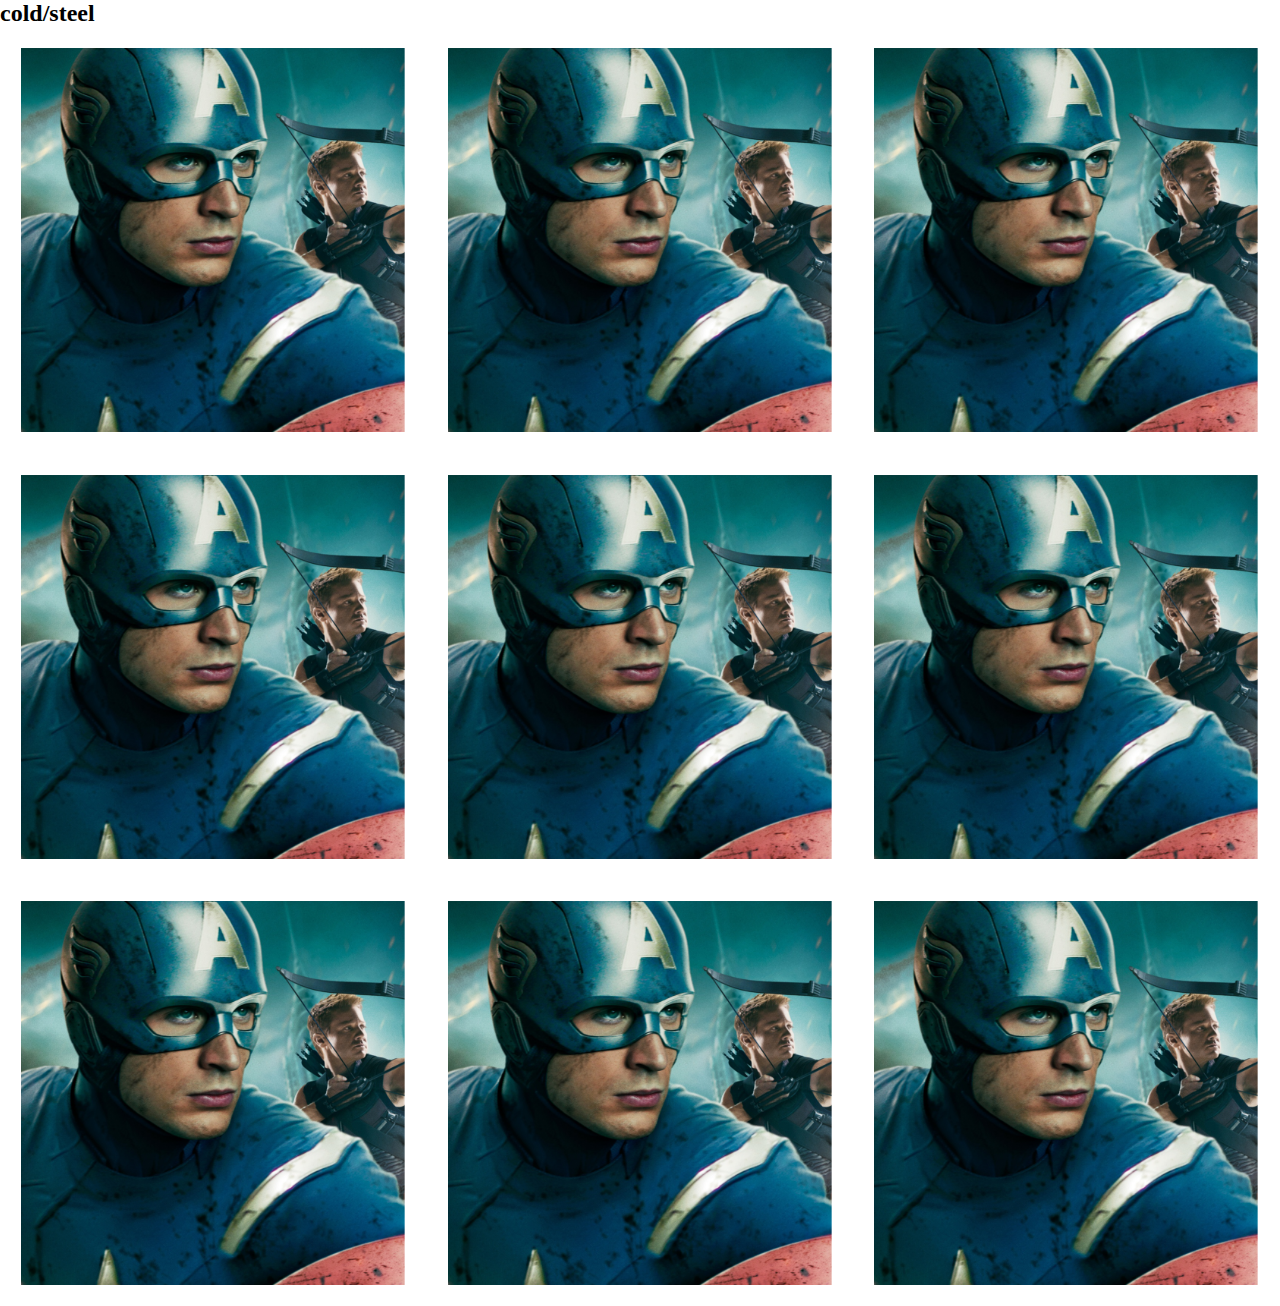
<file: index.html>
<!DOCTYPE html>
<html lang="en">
<head>
    <meta charset="UTF-8">
    <meta http-equiv="X-UA-Compatible" content="IE=edge">
    <meta name="viewport" content="width=device-width, initial-scale=1.0">
    <title>Document</title>
    <link rel="stylesheet" href="style.css">
</head>

<body>
    <h2>cold/steel</h2>
    <img src="./cap.png" alt="">
    <img src="./cap.png" alt="">
    <img src="./cap.png" alt="">
    <img src="./cap.png" alt="">
    <img src="./cap.png" alt="">
    <img src="./cap.png" alt="">
    <img src="./cap.png" alt="">
    <img src="./cap.png" alt="">
    <img src="./cap.png" alt="">
</body>
</html>
</file>
<file: style.css>
*{
    margin: 0;
    padding: 0;
    box-sizing: border-box;
}
img{
    width: 30%;
    float: left;
    margin: 1.66%;
}
</file>
